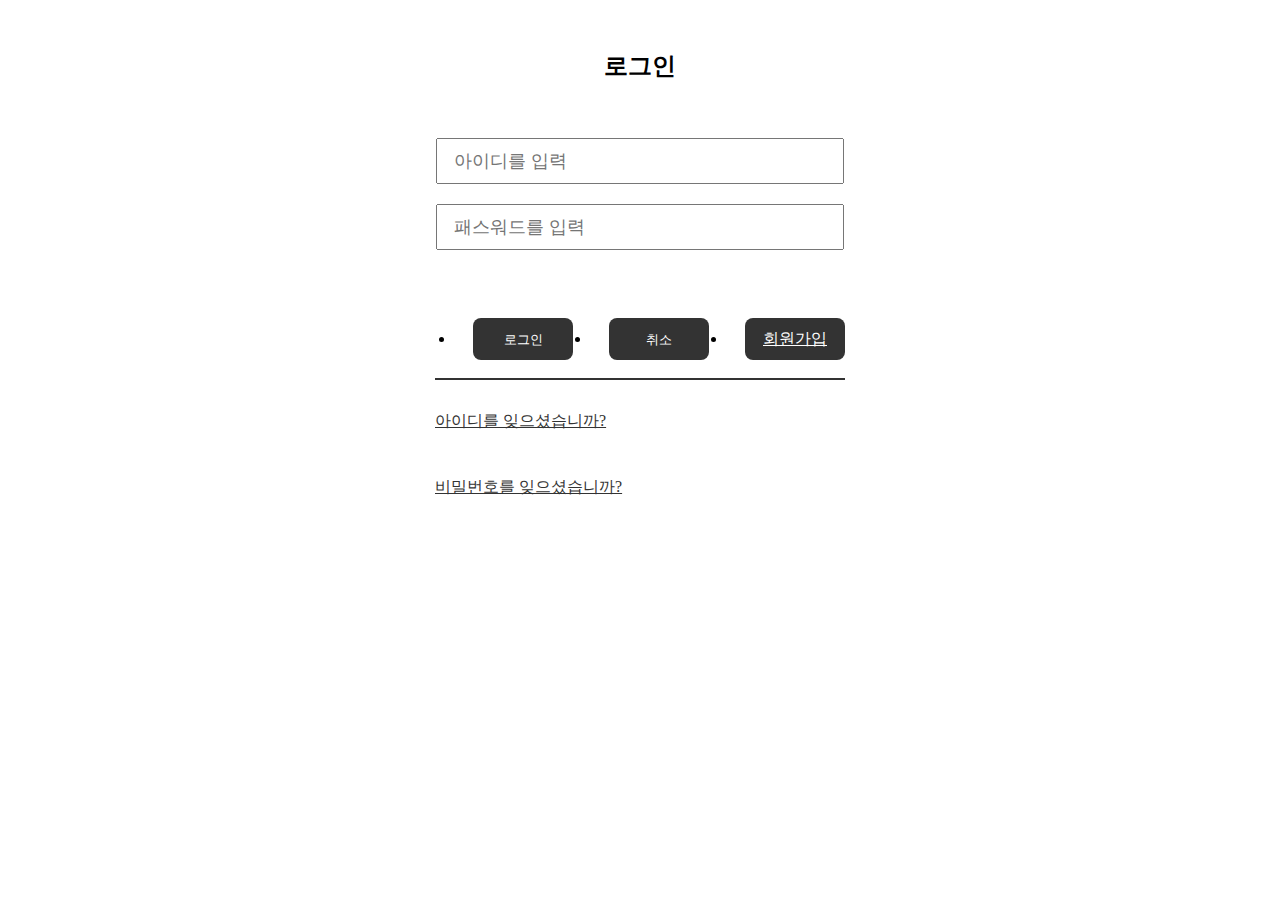
<file: c1/ex.html>
<!DOCTYPE html>
<html lang="en">
<head>
    <meta charset="UTF-8">
    <meta name="viewport" content="width=device-width, initial-scale=1.0">
    <title>Document</title>
</head>
<style>
     .page{clear: both; width: 1100px; margin: 10px auto; margin-top: 50px;}
        .page_tit { text-align: center; }
        .frm { clear:both; margin-top:30px; }
        .frm fieldset, .frm .btn_fr { clear:both; border:0; outline:0; width: 960px; margin:20px auto; }
        .indata { display:block; width:400px; height: 40px; line-height: 40px; font-size:18px; margin: 20px auto; text-indent:14px; }
        .frm .btn_fr { width: 410px; }
        .fr_comment { clear:both; width: 410px; margin:0 auto; line-height: 50px;  border-top:2px solid #333;  }
        .fr_comment a { color:#333; }
        .btn_fr li { float:left; }
        .fr_btn { display:block; width: 100px; text-align:center; height: 42px; line-height: 42px; background:#333; color:#fff; outline:0; border:0; border-radius:8px; cursor: pointer; margin: 18px; }


</style>
<body>
    <div class="contents">
        <section class="page" id="login">
            <h2 class="page_tit">로그인</h2>
            <form action="" id="frm1" class="frm">
                <fieldset>
                    <input type="text" placeholder="아이디를 입력" id="id" class="indata">
                    <input type="password" placeholder="패스워드를 입력" id="pw" class="indata">
                </fieldset>
                <ul class="btn_fr">
                    <li>
                        <input type="submit" value="로그인" class="fr_btn">
                    </li>
                    <li>
                        <input type="reset" value="취소" class="fr_btn">
                    </li>   
                    <li>
                        <a href="" class="fr_btn">회원가입</a>
                    </li>
                </ul>
            </form>
            <div class="fr_comment">
                <p><a href="">아이디를 잊으셨습니까?</a></p>
                <p><a href="">비밀번호를 잊으셨습니까?</a></p>
            </div>
        </section>
    </div>
    
</body>
</html>
</file>
